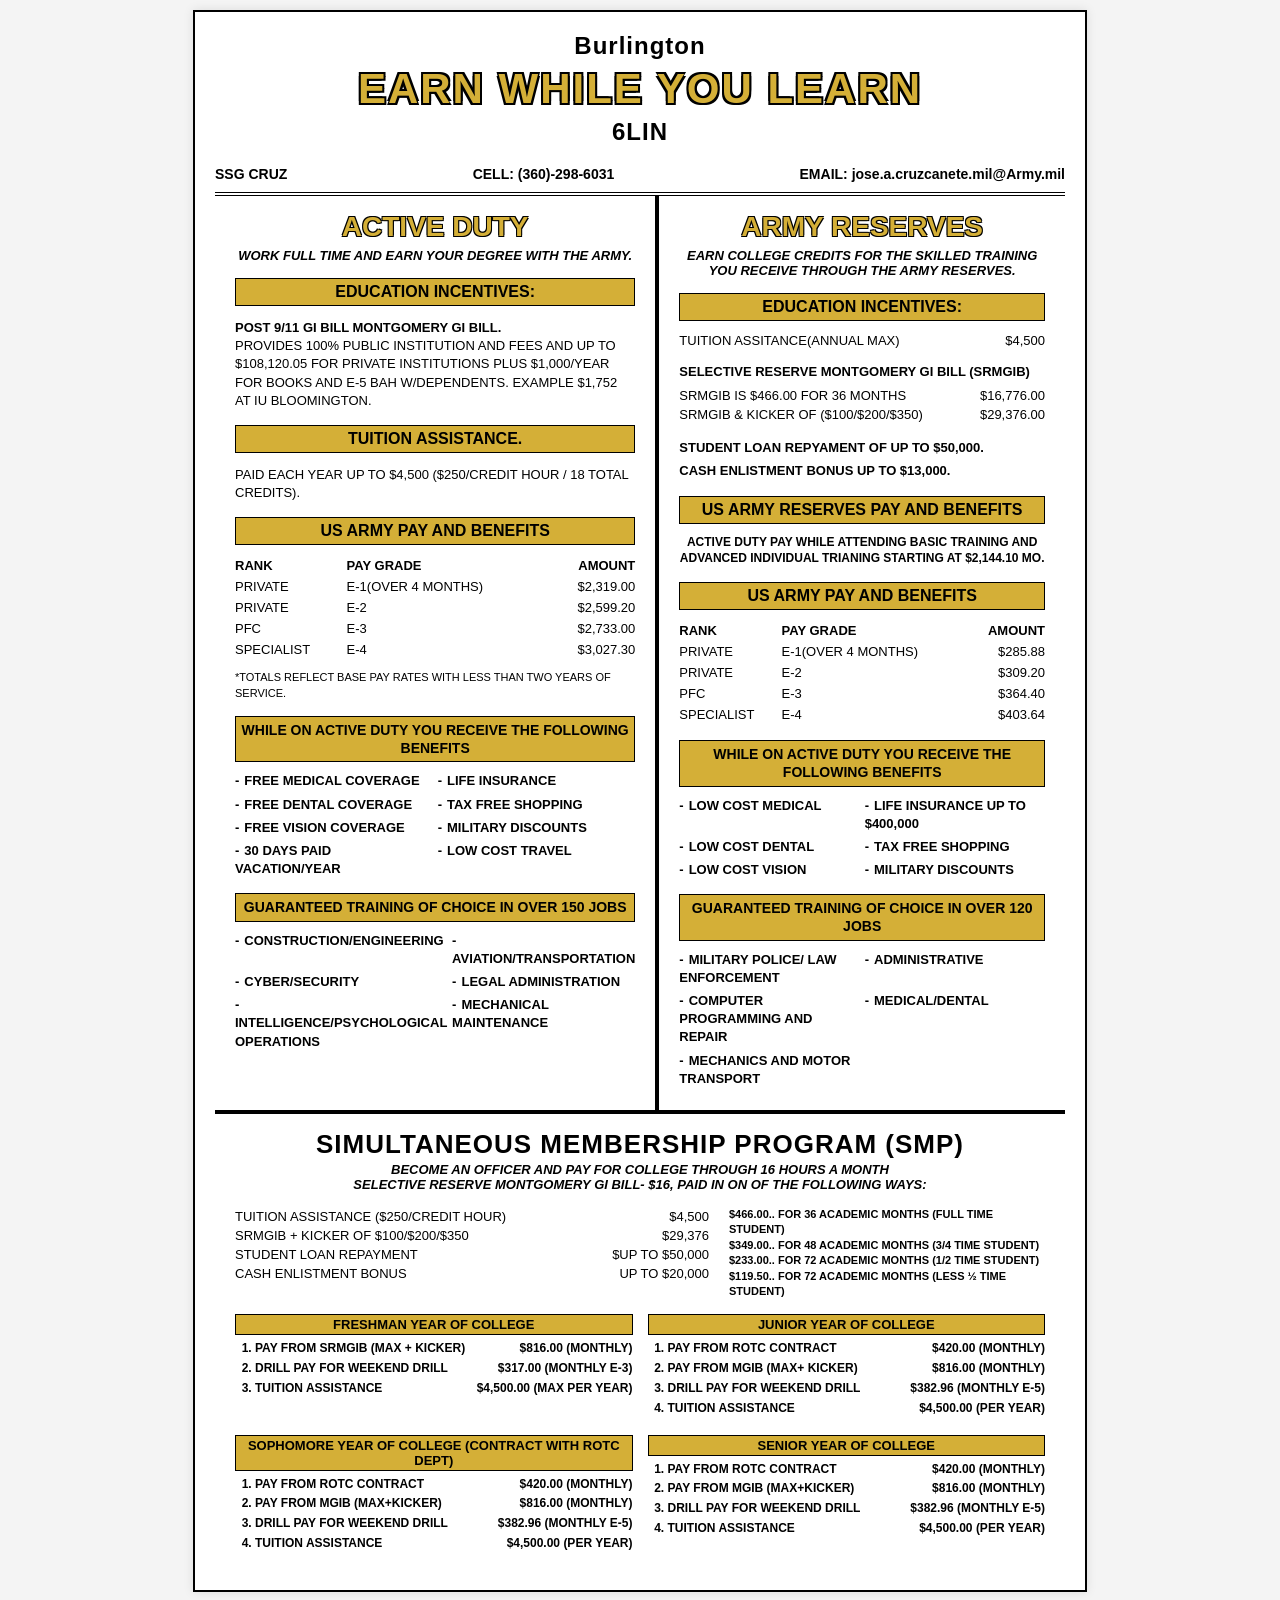
<file: benefits.html>
<!DOCTYPE html>
<html lang="en">
<head>
    <meta charset="UTF-8">
    <meta name="viewport" content="width=device-width, initial-scale=1.0">
    <title>Earn While You Learn</title>
    <style>
        body {
            font-family: 'Arial Black', Gadget, sans-serif;
            background-color: #f4f4f4;
            color: #000;
            margin: 0;
            padding: 10px;
        }
        .flyer {
            max-width: 850px;
            margin: 0 auto;
            background: #fff;
            padding: 20px;
            border: 2px solid #000;
            box-shadow: 0 0 10px rgba(0,0,0,0.1);
        }
        .header {
            text-align: center;
            position: relative;
            margin-bottom: 20px;
        }
        .header h1 {
            font-size: 42px;
            color: #d4af37;
            text-shadow: -2px -2px 0 #000, 2px -2px 0 #000, -2px 2px 0 #000, 2px 2px 0 #000;
            margin: 5px 0;
            letter-spacing: 2px;
        }
        .header .sub-header {
            font-size: 24px;
            font-weight: bold;
            letter-spacing: 1px;
        }
        .contact-info {
            display: flex;
            justify-content: space-between;
            font-size: 14px;
            font-weight: bold;
            border-bottom: 4px double #000;
            padding-bottom: 10px;
            margin-top: 15px;
            flex-wrap: wrap;
            gap: 10px;
        }
        .main-columns {
            display: flex;
            border-bottom: 4px solid #000;
        }
        .column {
            flex: 1;
            padding: 10px 20px;
        }
        .column:first-child {
            border-right: 4px solid #000;
        }
        h2 {
            text-align: center;
            font-size: 28px;
            color: #d4af37;
            text-shadow: -1px -1px 0 #000, 1px -1px 0 #000, -1px 1px 0 #000, 1px 1px 0 #000;
            margin-top: 5px;
            margin-bottom: 5px;
        }
        .tagline {
            text-align: center;
            font-style: italic;
            font-weight: bold;
            font-size: 13px;
            margin-bottom: 15px;
            font-family: Arial, sans-serif;
        }
        .section-title {
            background-color: #d4af37;
            color: #000;
            font-weight: bold;
            padding: 4px;
            text-align: center;
            margin-top: 15px;
            margin-bottom: 10px;
            font-size: 16px;
            border: 1px solid #000;
        }
        .benefits-title {
            background-color: #d4af37;
            color: #000;
            font-weight: bold;
            padding: 4px;
            text-align: center;
            margin-top: 15px;
            margin-bottom: 10px;
            font-size: 14px;
            border: 1px solid #000;
            line-height: 1.3;
        }
        p, li {
            font-family: Arial, sans-serif;
            font-size: 13px;
            line-height: 1.4;
        }
        .bold-text {
            font-weight: bold;
        }
        table {
            width: 100%;
            border-collapse: collapse;
            font-family: Arial, sans-serif;
            font-size: 13px;
            margin-bottom: 10px;
        }
        th, td {
            text-align: left;
            padding: 3px 0;
        }
        th {
            font-weight: bold;
        }
        .grid-list {
            display: grid;
            grid-template-columns: 1fr 1fr;
            gap: 5px;
            list-style-type: none;
            padding-left: 0;
            margin-top: 5px;
            font-family: Arial, sans-serif;
            font-size: 12px;
            font-weight: bold;
        }
        .grid-list li::before {
            content: "-";
            margin-right: 5px;
        }
        .smp-section {
            padding: 15px 20px;
        }
        .smp-header {
            text-align: center;
            font-size: 26px;
            font-weight: bold;
            letter-spacing: 1px;
            margin-bottom: 2px;
        }
        .smp-subheader {
            text-align: center;
            font-style: italic;
            font-family: Arial, sans-serif;
            font-size: 13px;
            font-weight: bold;
            margin-bottom: 15px;
        }
        .smp-grid {
            display: grid;
            grid-template-columns: 1.2fr 0.8fr;
            gap: 20px;
            font-family: Arial, sans-serif;
        }
        .smp-table td {
            padding: 2px 0;
        }
        .years-grid {
            display: grid;
            grid-template-columns: 1fr 1fr;
            gap: 15px;
            margin-top: 15px;
        }
        .year-box {
            font-family: Arial, sans-serif;
            font-size: 12px;
        }
        .year-title {
            background-color: #d4af37;
            font-weight: bold;
            text-align: center;
            padding: 2px;
            margin-bottom: 5px;
            font-size: 13px;
            border: 1px solid #000;
        }
        .year-box ol {
            padding-left: 20px;
            margin: 0;
        }
        .year-box li {
            font-size: 12px;
            margin-bottom: 3px;
            font-weight: bold;
        }
        .right-align {
            text-align: right;
        }

        /* Responsive Breakpoints */
        @media (max-width: 768px) {
            .header h1 {
                font-size: 32px;
            }
            .header .sub-header {
                font-size: 18px;
            }
            .contact-info {
                flex-direction: column;
                align-items: center;
                text-align: center;
                border-bottom: 2px solid #000;
            }
            .main-columns {
                flex-direction: column;
                border-bottom: none;
            }
            .column {
                padding: 10px 0;
                border-bottom: 4px solid #000;
            }
            .column:first-child {
                border-right: none;
            }
            .smp-grid {
                grid-template-columns: 1fr;
                gap: 10px;
            }
            .years-grid {
                grid-template-columns: 1fr;
            }
            .smp-section {
                padding: 15px 0;
            }
        }

        @media (max-width: 480px) {
            .header h1 {
                font-size: 26px;
            }
            .grid-list {
                grid-template-columns: 1fr;
            }
        }
    </style>
</head>
<body>

<div class="flyer">
    <div class="header">
        <div class="sub-header">Burlington</div>
        <h1>EARN WHILE YOU LEARN</h1>
        <div class="sub-header">6LIN</div>
    </div>

    <div class="contact-info">
        <div>SSG CRUZ</div>
        <div>CELL: (360)-298-6031</div>
        <div>EMAIL: jose.a.cruzcanete.mil@Army.mil</div>
    </div>

    <div class="main-columns">
        <div class="column">
            <h2>ACTIVE DUTY</h2>
            <div class="tagline">WORK FULL TIME AND EARN YOUR DEGREE WITH THE ARMY.</div>
            
            <div class="section-title">EDUCATION INCENTIVES:</div>
            <p><span class="bold-text">POST 9/11 GI BILL MONTGOMERY GI BILL.</span><br>
            PROVIDES 100% PUBLIC INSTITUTION AND FEES AND UP TO $108,120.05 FOR PRIVATE INSTITUTIONS PLUS $1,000/YEAR FOR BOOKS AND E-5 BAH W/DEPENDENTS. EXAMPLE $1,752 AT IU BLOOMINGTON.</p>
            
            <div class="section-title">TUITION ASSISTANCE.</div>
            <p>PAID EACH YEAR UP TO $4,500 ($250/CREDIT HOUR / 18 TOTAL CREDITS).</p>
            
            <div class="section-title">US ARMY PAY AND BENEFITS</div>
            <table>
                <thead>
                    <tr>
                        <th>RANK</th>
                        <th>PAY GRADE</th>
                        <th class="right-align">AMOUNT</th>
                    </tr>
                </thead>
                <tbody>
                    <tr>
                        <td>PRIVATE</td>
                        <td>E-1(OVER 4 MONTHS)</td>
                        <td class="right-align">$2,319.00</td>
                    </tr>
                    <tr>
                        <td>PRIVATE</td>
                        <td>E-2</td>
                        <td class="right-align">$2,599.20</td>
                    </tr>
                    <tr>
                        <td>PFC</td>
                        <td>E-3</td>
                        <td class="right-align">$2,733.00</td>
                    </tr>
                    <tr>
                        <td>SPECIALIST</td>
                        <td>E-4</td>
                        <td class="right-align">$3,027.30</td>
                    </tr>
                </tbody>
            </table>
            <p style="font-size: 11px; margin-top: 0;">*TOTALS REFLECT BASE PAY RATES WITH LESS THAN TWO YEARS OF SERVICE.</p>
            
            <div class="benefits-title">WHILE ON ACTIVE DUTY YOU RECEIVE THE FOLLOWING BENEFITS</div>
            <ul class="grid-list">
                <li>FREE MEDICAL COVERAGE</li>
                <li>LIFE INSURANCE</li>
                <li>FREE DENTAL COVERAGE</li>
                <li>TAX FREE SHOPPING</li>
                <li>FREE VISION COVERAGE</li>
                <li>MILITARY DISCOUNTS</li>
                <li>30 DAYS PAID VACATION/YEAR</li>
                <li>LOW COST TRAVEL</li>
            </ul>
            
            <div class="benefits-title">GUARANTEED TRAINING OF CHOICE IN OVER 150 JOBS</div>
            <ul class="grid-list">
                <li>CONSTRUCTION/ENGINEERING</li>
                <li>AVIATION/TRANSPORTATION</li>
                <li>CYBER/SECURITY</li>
                <li>LEGAL ADMINISTRATION</li>
                <li>INTELLIGENCE/PSYCHOLOGICAL OPERATIONS</li>
                <li>MECHANICAL MAINTENANCE</li>
            </ul>
        </div>

        <div class="column">
            <h2>ARMY RESERVES</h2>
            <div class="tagline">EARN COLLEGE CREDITS FOR THE SKILLED TRAINING YOU RECEIVE THROUGH THE ARMY RESERVES.</div>
            
            <div class="section-title">EDUCATION INCENTIVES:</div>
            <table class="smp-table">
                <tr>
                    <td>TUITION ASSITANCE(ANNUAL MAX)</td>
                    <td class="right-align">$4,500</td>
                </tr>
            </table>
            
            <p style="margin-bottom: 5px;"><span class="bold-text">SELECTIVE RESERVE MONTGOMERY GI BILL (SRMGIB)</span></p>
            <table class="smp-table" style="margin-bottom: 15px;">
                <tr>
                    <td>SRMGIB IS $466.00 FOR 36 MONTHS</td>
                    <td class="right-align">$16,776.00</td>
                </tr>
                <tr>
                    <td>SRMGIB & KICKER OF ($100/$200/$350)</td>
                    <td class="right-align">$29,376.00</td>
                </tr>
            </table>
            
            <p class="bold-text" style="margin: 5px 0;">STUDENT LOAN REPYAMENT OF UP TO $50,000.</p>
            <p class="bold-text" style="margin: 5px 0;">CASH ENLISTMENT BONUS UP TO $13,000.</p>
            
            <div class="section-title">US ARMY RESERVES PAY AND BENEFITS</div>
            <p style="font-size: 12px; text-align: center; margin-top: 0; font-weight: bold;">ACTIVE DUTY PAY WHILE ATTENDING BASIC TRAINING AND ADVANCED INDIVIDUAL TRIANING STARTING AT $2,144.10 MO.</p>
            
            <div class="section-title">US ARMY PAY AND BENEFITS</div>
            <table>
                <thead>
                    <tr>
                        <th>RANK</th>
                        <th>PAY GRADE</th>
                        <th class="right-align">AMOUNT</th>
                    </tr>
                </thead>
                <tbody>
                    <tr>
                        <td>PRIVATE</td>
                        <td>E-1(OVER 4 MONTHS)</td>
                        <td class="right-align">$285.88</td>
                    </tr>
                    <tr>
                        <td>PRIVATE</td>
                        <td>E-2</td>
                        <td class="right-align">$309.20</td>
                    </tr>
                    <tr>
                        <td>PFC</td>
                        <td>E-3</td>
                        <td class="right-align">$364.40</td>
                    </tr>
                    <tr>
                        <td>SPECIALIST</td>
                        <td>E-4</td>
                        <td class="right-align">$403.64</td>
                    </tr>
                </tbody>
            </table>
            
            <div class="benefits-title">WHILE ON ACTIVE DUTY YOU RECEIVE THE FOLLOWING BENEFITS</div>
            <ul class="grid-list">
                <li>LOW COST MEDICAL</li>
                <li>LIFE INSURANCE UP TO $400,000</li>
                <li>LOW COST DENTAL</li>
                <li>TAX FREE SHOPPING</li>
                <li>LOW COST VISION</li>
                <li>MILITARY DISCOUNTS</li>
            </ul>
            
            <div class="benefits-title">GUARANTEED TRAINING OF CHOICE IN OVER 120 JOBS</div>
            <ul class="grid-list">
                <li>MILITARY POLICE/ LAW ENFORCEMENT</li>
                <li>ADMINISTRATIVE</li>
                <li>COMPUTER PROGRAMMING AND REPAIR</li>
                <li>MEDICAL/DENTAL</li>
                <li>MECHANICS AND MOTOR TRANSPORT</li>
            </ul>
        </div>
    </div>

    <div class="smp-section">
        <div class="smp-header">SIMULTANEOUS MEMBERSHIP PROGRAM (SMP)</div>
        <div class="smp-subheader">BECOME AN OFFICER AND PAY FOR COLLEGE THROUGH 16 HOURS A MONTH<br>
        SELECTIVE RESERVE MONTGOMERY GI BILL- $16, PAID IN ON OF THE FOLLOWING WAYS:</div>
        
        <div class="smp-grid">
            <div>
                <table class="smp-table">
                    <tr>
                        <td>TUITION ASSISTANCE ($250/CREDIT HOUR)</td>
                        <td class="right-align">$4,500</td>
                    </tr>
                    <tr>
                        <td>SRMGIB + KICKER OF $100/$200/$350</td>
                        <td class="right-align">$29,376</td>
                    </tr>
                    <tr>
                        <td>STUDENT LOAN REPAYMENT</td>
                        <td class="right-align">$UP TO $50,000</td>
                    </tr>
                    <tr>
                        <td>CASH ENLISTMENT BONUS</td>
                        <td class="right-align">UP TO $20,000</td>
                    </tr>
                </table>
            </div>
            <div style="font-size: 11px; font-weight: bold; line-height: 1.4;">
                $466.00.. FOR 36 ACADEMIC MONTHS (FULL TIME STUDENT)<br>
                $349.00.. FOR 48 ACADEMIC MONTHS (3/4 TIME STUDENT)<br>
                $233.00.. FOR 72 ACADEMIC MONTHS (1/2 TIME STUDENT)<br>
                $119.50.. FOR 72 ACADEMIC MONTHS (LESS ½ TIME STUDENT)
            </div>
        </div>

        <div class="years-grid">
            <div class="year-box">
                <div class="year-title">FRESHMAN YEAR OF COLLEGE</div>
                <ol>
                    <li>PAY FROM SRMGIB (MAX + KICKER) <span style="float: right;">$816.00 (MONTHLY)</span></li>
                    <li>DRILL PAY FOR WEEKEND DRILL <span style="float: right;">$317.00 (MONTHLY E-3)</span></li>
                    <li>TUITION ASSISTANCE <span style="float: right;">$4,500.00 (MAX PER YEAR)</span></li>
                </ol>
            </div>
            <div class="year-box">
                <div class="year-title">JUNIOR YEAR OF COLLEGE</div>
                <ol>
                    <li>PAY FROM ROTC CONTRACT <span style="float: right;">$420.00 (MONTHLY)</span></li>
                    <li>PAY FROM MGIB (MAX+ KICKER) <span style="float: right;">$816.00 (MONTHLY)</span></li>
                    <li>DRILL PAY FOR WEEKEND DRILL <span style="float: right;">$382.96 (MONTHLY E-5)</span></li>
                    <li>TUITION ASSISTANCE <span style="float: right;">$4,500.00 (PER YEAR)</span></li>
                </ol>
            </div>
            <div class="year-box">
                <div class="year-title">SOPHOMORE YEAR OF COLLEGE (CONTRACT WITH ROTC DEPT)</div>
                <ol>
                    <li>PAY FROM ROTC CONTRACT <span style="float: right;">$420.00 (MONTHLY)</span></li>
                    <li>PAY FROM MGIB (MAX+KICKER) <span style="float: right;">$816.00 (MONTHLY)</span></li>
                    <li>DRILL PAY FOR WEEKEND DRILL <span style="float: right;">$382.96 (MONTHLY E-5)</span></li>
                    <li>TUITION ASSISTANCE <span style="float: right;">$4,500.00 (PER YEAR)</span></li>
                </ol>
            </div>
            <div class="year-box">
                <div class="year-title">SENIOR YEAR OF COLLEGE</div>
                <ol>
                    <li>PAY FROM ROTC CONTRACT <span style="float: right;">$420.00 (MONTHLY)</span></li>
                    <li>PAY FROM MGIB (MAX+KICKER) <span style="float: right;">$816.00 (MONTHLY)</span></li>
                    <li>DRILL PAY FOR WEEKEND DRILL <span style="float: right;">$382.96 (MONTHLY E-5)</span></li>
                    <li>TUITION ASSISTANCE <span style="float: right;">$4,500.00 (PER YEAR)</span></li>
                </ol>
            </div>
        </div>
    </div>
</div>

</body>
</html>
</file>
